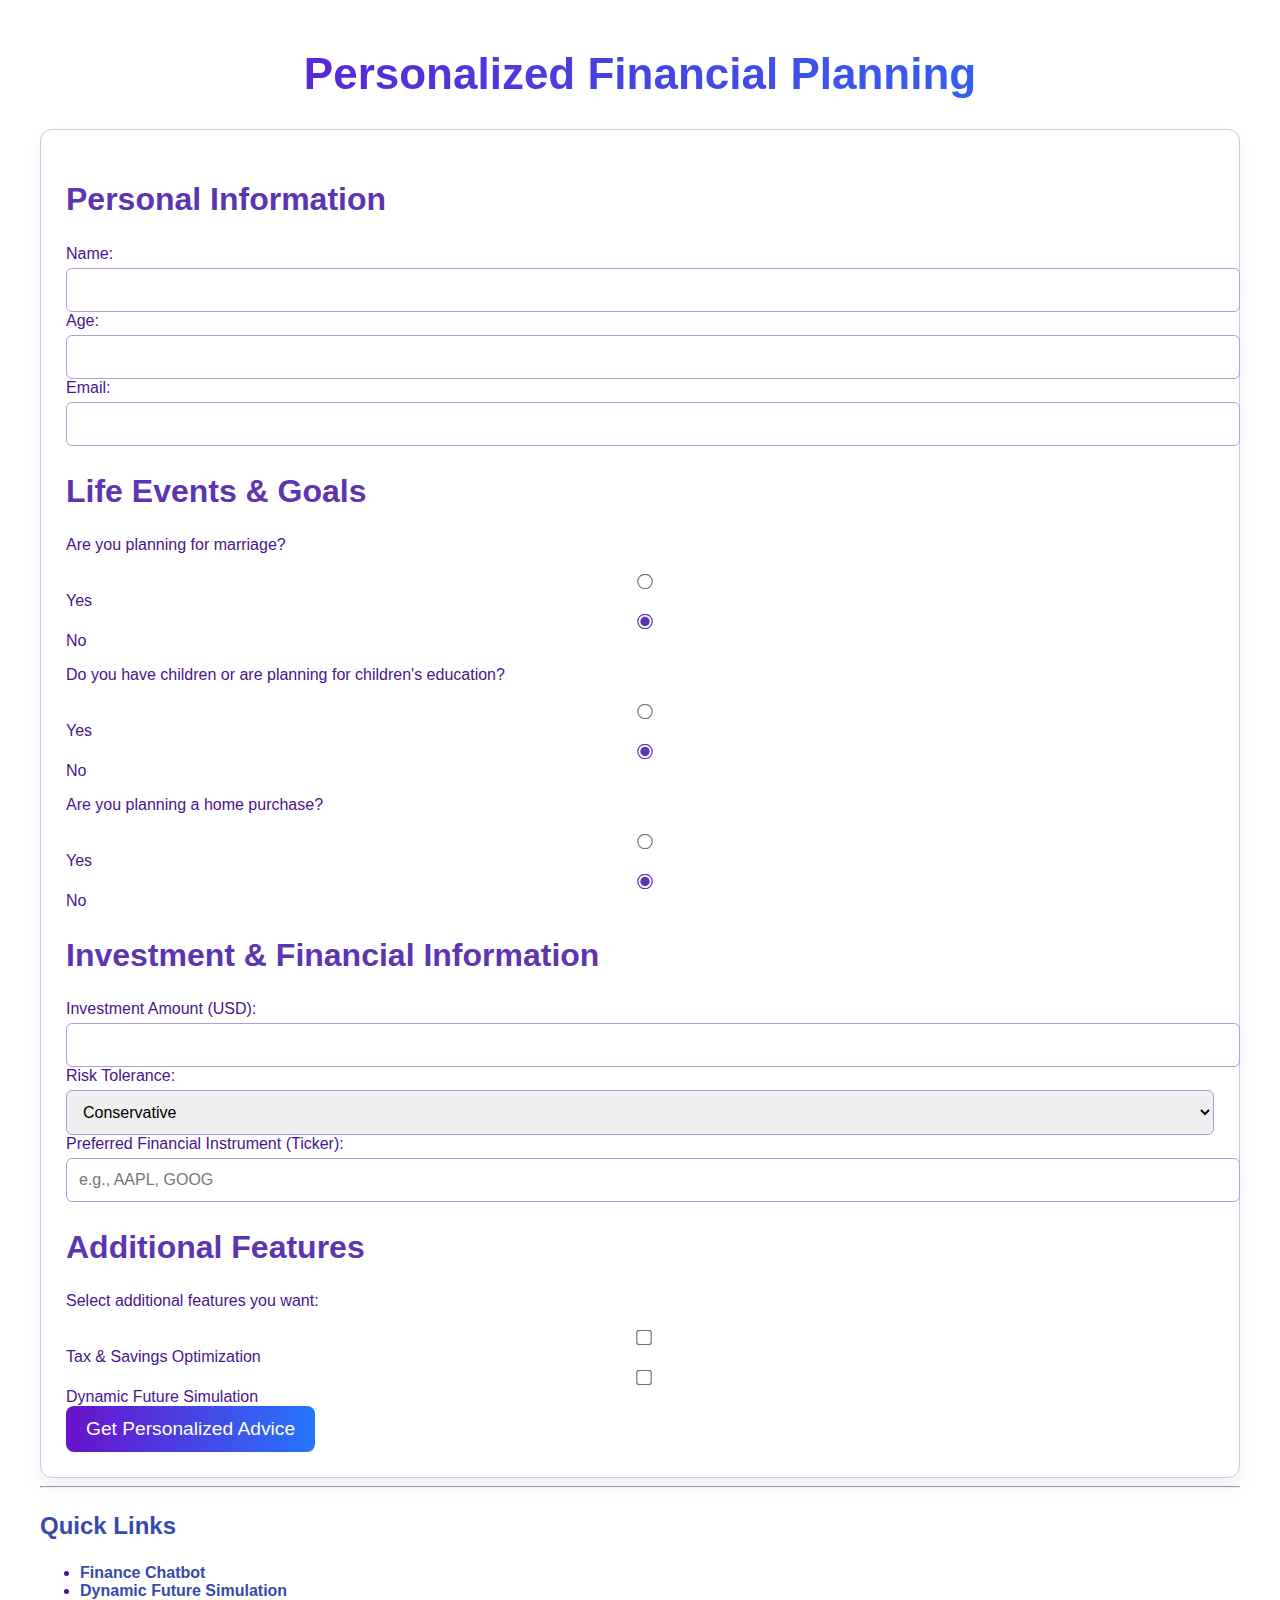
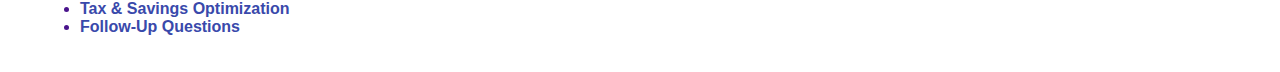
<file: index.html>
<!DOCTYPE html>
<html lang="en">
<head>
  <meta charset="UTF-8">
  <title>Personalized Financial Planning</title>
  <!-- Link to your compiled Tailwind CSS file -->
  <link rel="stylesheet" href="global.css">
</head>
<body class="bg-white text-purple-800 font-sans">
  <div class="container mx-auto p-6">
    <h1 class="text-5xl font-bold mb-10 text-center gradient-title">Personalized Financial Planning</h1>
    
    <form action="/" method="post" class="max-w-3xl mx-auto bg-white shadow-2xl rounded-xl p-10 border border-purple-200 transform transition duration-500 hover:scale-105">
      <!-- Personal Information -->
      <section class="mb-8">
        <h2 class="text-3xl font-semibold text-purple-600 mb-4">Personal Information</h2>
        <div class="grid grid-cols-1 md:grid-cols-2 gap-6">
          <div>
            <label for="name" class="block text-lg font-medium mb-2">Name:</label>
            <input type="text" id="name" name="name" required class="w-full p-3 border border-purple-300 rounded focus:outline-none focus:ring-2 focus:ring-purple-500 transition">
          </div>
          <div>
            <label for="age" class="block text-lg font-medium mb-2">Age:</label>
            <input type="number" id="age" name="age" required class="w-full p-3 border border-purple-300 rounded focus:outline-none focus:ring-2 focus:ring-purple-500 transition">
          </div>
          <div class="md:col-span-2">
            <label for="email" class="block text-lg font-medium mb-2">Email:</label>
            <input type="email" id="email" name="email" required class="w-full p-3 border border-purple-300 rounded focus:outline-none focus:ring-2 focus:ring-purple-500 transition">
          </div>
        </div>
      </section>
      
      <!-- Life Events & Goals -->
      <section class="mb-8">
        <h2 class="text-3xl font-semibold text-purple-600 mb-4">Life Events & Goals</h2>
        <div class="mb-4">
          <p class="text-lg font-medium mb-2">Are you planning for marriage?</p>
          <div class="flex items-center space-x-6">
            <label class="inline-flex items-center">
              <input type="radio" name="marriage" value="yes" class="form-radio text-purple-600">
              <span class="ml-2">Yes</span>
            </label>
            <label class="inline-flex items-center">
              <input type="radio" name="marriage" value="no" checked class="form-radio text-purple-600">
              <span class="ml-2">No</span>
            </label>
          </div>
        </div>
        <div class="mb-4">
          <p class="text-lg font-medium mb-2">Do you have children or are planning for children's education?</p>
          <div class="flex items-center space-x-6">
            <label class="inline-flex items-center">
              <input type="radio" name="children" value="yes" class="form-radio text-purple-600">
              <span class="ml-2">Yes</span>
            </label>
            <label class="inline-flex items-center">
              <input type="radio" name="children" value="no" checked class="form-radio text-purple-600">
              <span class="ml-2">No</span>
            </label>
          </div>
        </div>
        <div>
          <p class="text-lg font-medium mb-2">Are you planning a home purchase?</p>
          <div class="flex items-center space-x-6">
            <label class="inline-flex items-center">
              <input type="radio" name="home_purchase" value="yes" class="form-radio text-purple-600">
              <span class="ml-2">Yes</span>
            </label>
            <label class="inline-flex items-center">
              <input type="radio" name="home_purchase" value="no" checked class="form-radio text-purple-600">
              <span class="ml-2">No</span>
            </label>
          </div>
        </div>
      </section>
      
      <!-- Investment & Financial Information -->
      <section class="mb-8">
        <h2 class="text-3xl font-semibold text-purple-600 mb-4">Investment & Financial Information</h2>
        <div class="mb-4">
          <label for="investment_amount" class="block text-lg font-medium mb-2">Investment Amount (USD):</label>
          <input type="number" id="investment_amount" name="investment_amount" required class="w-full p-3 border border-purple-300 rounded focus:outline-none focus:ring-2 focus:ring-purple-500 transition">
        </div>
        <div class="mb-4">
          <label for="risk_tolerance" class="block text-lg font-medium mb-2">Risk Tolerance:</label>
          <select id="risk_tolerance" name="risk_tolerance" required class="w-full p-3 border border-purple-300 rounded focus:outline-none focus:ring-2 focus:ring-purple-500 transition">
            <option value="Conservative">Conservative</option>
            <option value="Moderate">Moderate</option>
            <option value="Aggressive">Aggressive</option>
          </select>
        </div>
        <div>
          <label for="ticker" class="block text-lg font-medium mb-2">Preferred Financial Instrument (Ticker):</label>
          <input type="text" id="ticker" name="ticker" placeholder="e.g., AAPL, GOOG" class="w-full p-3 border border-purple-300 rounded focus:outline-none focus:ring-2 focus:ring-purple-500 transition">
        </div>
      </section>
      
      <!-- Additional Features -->
      <section class="mb-8">
        <h2 class="text-3xl font-semibold text-purple-600 mb-4">Additional Features</h2>
        <p class="text-lg font-medium mb-2">Select additional features you want:</p>
        <div class="flex flex-col space-y-3">
          <label class="inline-flex items-center">
            <input type="checkbox" name="features" value="tax_savings" class="form-checkbox text-purple-600">
            <span class="ml-2">Tax & Savings Optimization</span>
          </label>
          <label class="inline-flex items-center">
            <input type="checkbox" name="features" value="future_simulation" class="form-checkbox text-purple-600">
            <span class="ml-2">Dynamic Future Simulation</span>
          </label>
        </div>
      </section>
      
      <!-- Submit Button -->
      <div class="text-center">
        <button type="submit" class="bg-purple-600 text-white px-8 py-3 rounded-lg hover:bg-purple-700 transition transform hover:scale-105">
          Get Personalized Advice
        </button>
      </div>
    </form>
    
    <!-- Quick Links -->
    <hr class="my-8 border-purple-200">
    <h3 class="text-2xl font-semibold mb-4 text-center">Quick Links</h3>
    <ul class="list-disc pl-6 space-y-2 text-center">
      <li><a href="chatbot.html" class="text-purple-600 hover:underline">Finance Chatbot</a></li>
      <li><a href="simulation.html" class="text-purple-600 hover:underline">Dynamic Future Simulation</a></li>
      <li><a href="tax_savings.html" class="text-purple-600 hover:underline">Tax & Savings Optimization</a></li>
      <li><a href="followup.html" class="text-purple-600 hover:underline">Follow-Up Questions</a></li>
    </ul>
  </div>
</body>
</html>
</file>
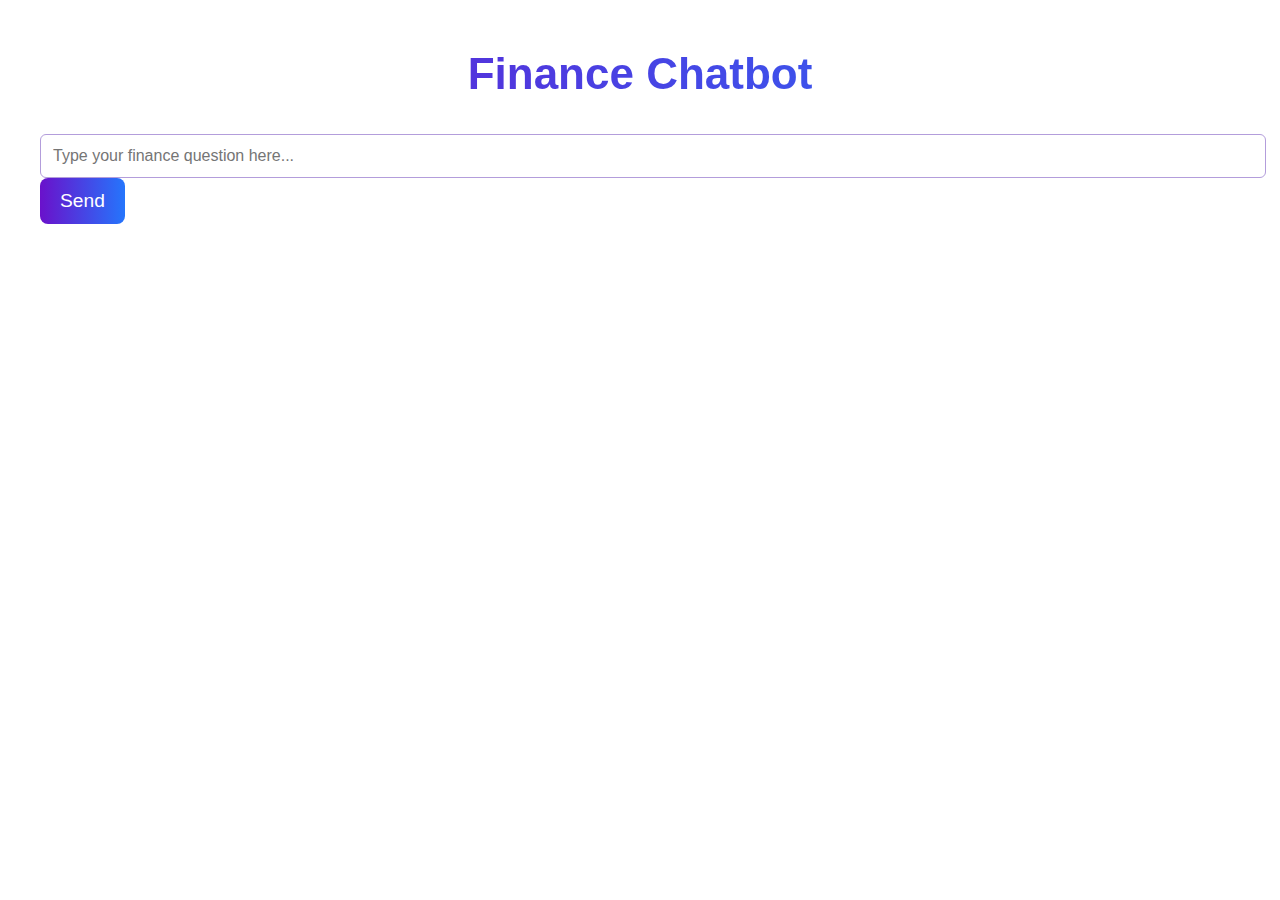
<file: chatbot.html>
<!DOCTYPE html>
<html lang="en">
<head>
  <meta charset="UTF-8">
  <title>Finance Chatbot</title>
  <!-- Link to your compiled Tailwind CSS file -->
  <link rel="stylesheet" href="global.css">

</head>
<body class="bg-white text-purple-800 font-sans">
  <div class="container mx-auto p-6">
    <h1 class="text-5xl font-bold mb-8 text-center text-purple-600 gradient-title">
      Finance Chatbot
    </h1>
    
    <div id="chatbox" class="border border-purple-200 p-6 h-96 overflow-y-scroll bg-white rounded-lg shadow-lg transform transition hover:scale-105">
      <!-- Chat messages will appear here -->
    </div>
    
    <div class="mt-6 flex flex-col items-center">
      <input type="text" id="userInput" placeholder="Type your finance question here..." class="w-full max-w-lg p-4 border border-purple-300 rounded-lg shadow-sm focus:outline-none focus:ring-2 focus:ring-purple-500 transition">
      <button onclick="sendMessage()" class="mt-4 bg-purple-600 text-white px-8 py-3 rounded-lg hover:bg-purple-700 transition transform hover:scale-105">
        Send
      </button>
    </div>
  </div>
  
  <script>
    function addMessage(sender, text) {
      const chatbox = document.getElementById('chatbox');
      const messageDiv = document.createElement('div');
      messageDiv.classList.add('mb-4', 'px-4', 'py-2', 'rounded-lg', 'shadow-sm');
      
      if (sender === 'user') {
        messageDiv.classList.add('bg-purple-100', 'self-end');
        messageDiv.innerHTML = `<strong class="text-purple-600">You:</strong> ${text}`;
      } else {
        messageDiv.classList.add('bg-purple-50', 'self-start');
        messageDiv.innerHTML = `<strong class="text-green-600">Chatbot:</strong> ${text}`;
      }
      chatbox.appendChild(messageDiv);
      chatbox.scrollTop = chatbox.scrollHeight;
    }
    
    async function sendMessage() {
      const input = document.getElementById('userInput');
      const message = input.value;
      if (!message) return;
      addMessage('user', message);
      input.value = "";
      
      // Send message to backend (assuming a POST endpoint /chatbot)
      const response = await fetch('/chatbot', {
        method: 'POST',
        headers: { 'Content-Type': 'application/json' },
        body: JSON.stringify({ message: message })
      });
      const data = await response.json();
      addMessage('bot', data.reply);
    }
  </script>
</body>
</html>
</file>
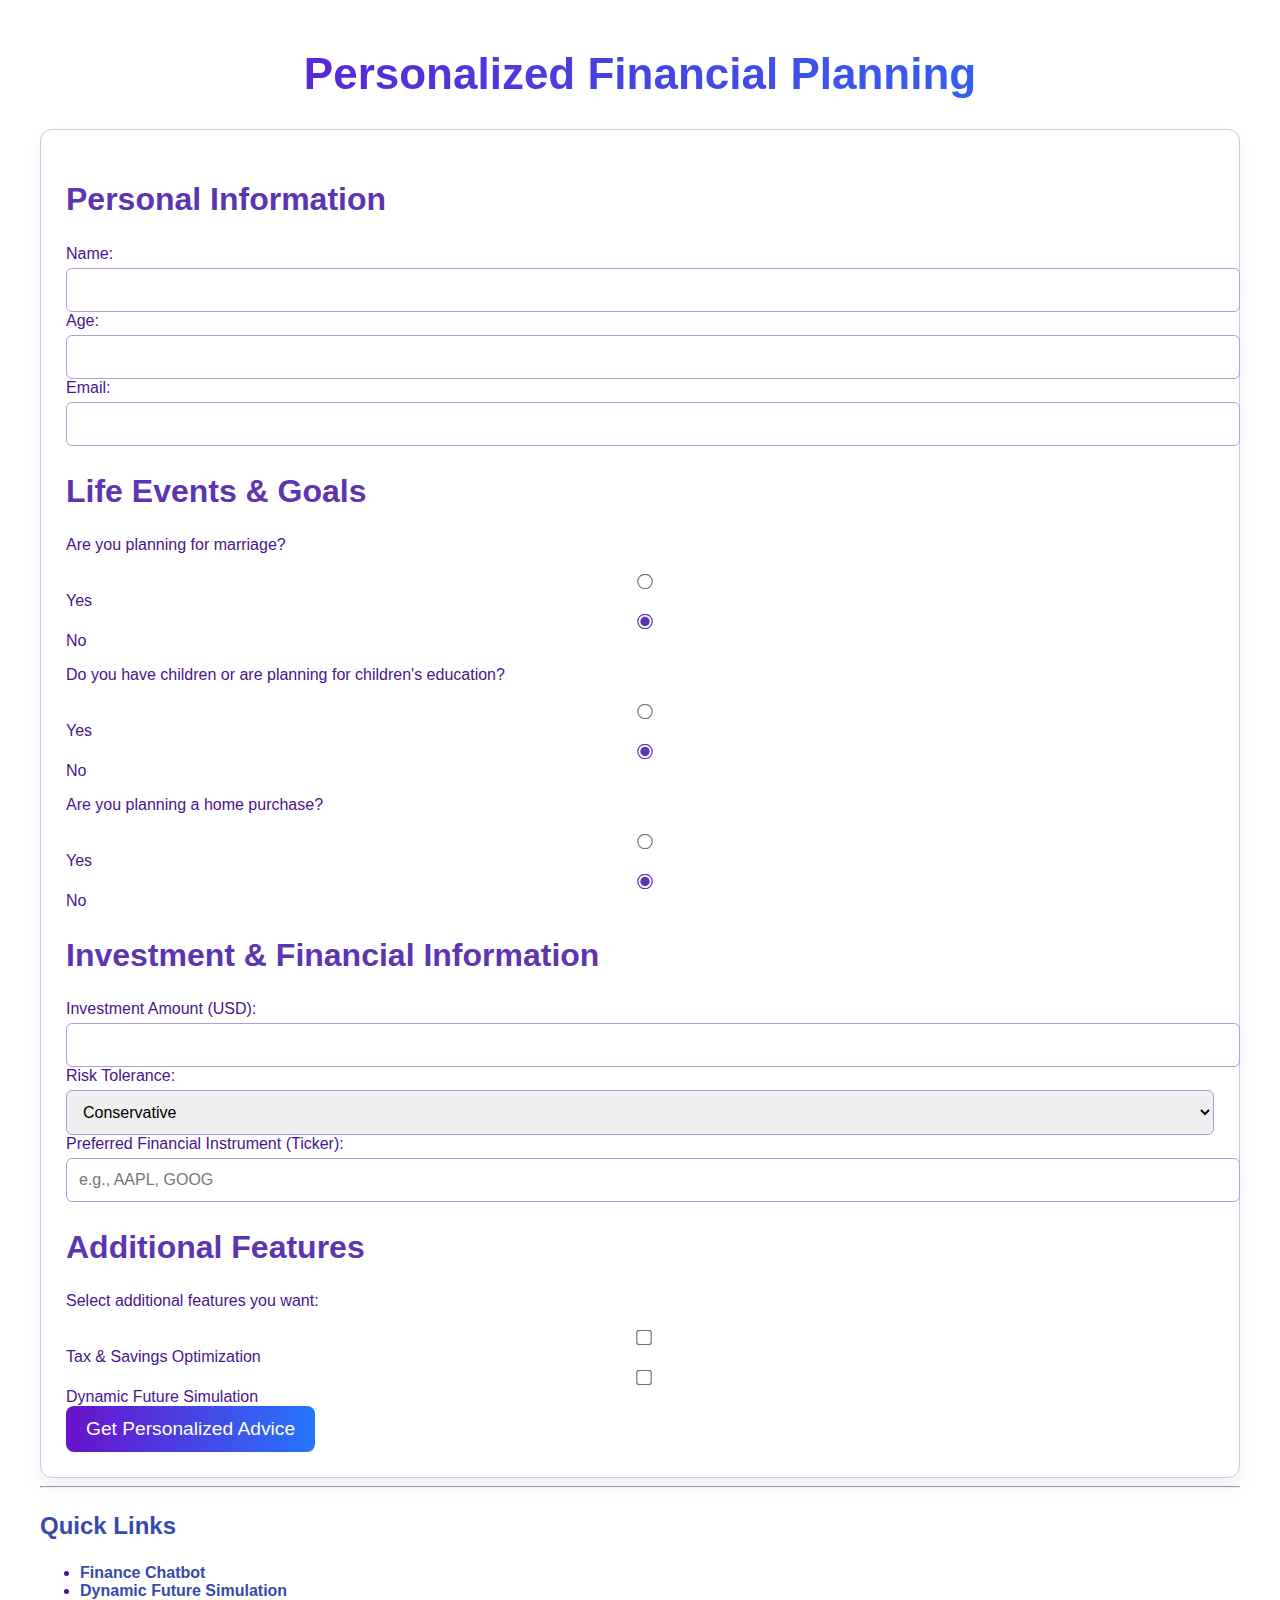
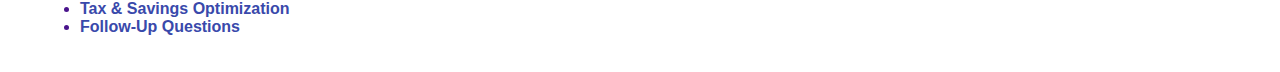
<file: home.html>
<!DOCTYPE html>
<html lang="en">
<head>
  <meta charset="UTF-8">
  <title>Personalized Financial Planning</title>
  <!-- Link to your compiled Tailwind CSS file -->
  <link rel="stylesheet" href="global.css">
</head>
<body class="bg-white text-purple-800 font-sans">
  <div class="container mx-auto p-6">
    <h1 class="text-5xl font-bold mb-10 text-center gradient-title">Personalized Financial Planning</h1>
    
    <form action="/" method="post" class="max-w-3xl mx-auto bg-white shadow-2xl rounded-xl p-10 border border-purple-200 transform transition duration-500 hover:scale-105">
      <!-- Personal Information -->
      <section class="mb-8">
        <h2 class="text-3xl font-semibold text-purple-600 mb-4">Personal Information</h2>
        <div class="grid grid-cols-1 md:grid-cols-2 gap-6">
          <div>
            <label for="name" class="block text-lg font-medium mb-2">Name:</label>
            <input type="text" id="name" name="name" required class="w-full p-3 border border-purple-300 rounded focus:outline-none focus:ring-2 focus:ring-purple-500 transition">
          </div>
          <div>
            <label for="age" class="block text-lg font-medium mb-2">Age:</label>
            <input type="number" id="age" name="age" required class="w-full p-3 border border-purple-300 rounded focus:outline-none focus:ring-2 focus:ring-purple-500 transition">
          </div>
          <div class="md:col-span-2">
            <label for="email" class="block text-lg font-medium mb-2">Email:</label>
            <input type="email" id="email" name="email" required class="w-full p-3 border border-purple-300 rounded focus:outline-none focus:ring-2 focus:ring-purple-500 transition">
          </div>
        </div>
      </section>
      
      <!-- Life Events & Goals -->
      <section class="mb-8">
        <h2 class="text-3xl font-semibold text-purple-600 mb-4">Life Events & Goals</h2>
        <div class="mb-4">
          <p class="text-lg font-medium mb-2">Are you planning for marriage?</p>
          <div class="flex items-center space-x-6">
            <label class="inline-flex items-center">
              <input type="radio" name="marriage" value="yes" class="form-radio text-purple-600">
              <span class="ml-2">Yes</span>
            </label>
            <label class="inline-flex items-center">
              <input type="radio" name="marriage" value="no" checked class="form-radio text-purple-600">
              <span class="ml-2">No</span>
            </label>
          </div>
        </div>
        <div class="mb-4">
          <p class="text-lg font-medium mb-2">Do you have children or are planning for children's education?</p>
          <div class="flex items-center space-x-6">
            <label class="inline-flex items-center">
              <input type="radio" name="children" value="yes" class="form-radio text-purple-600">
              <span class="ml-2">Yes</span>
            </label>
            <label class="inline-flex items-center">
              <input type="radio" name="children" value="no" checked class="form-radio text-purple-600">
              <span class="ml-2">No</span>
            </label>
          </div>
        </div>
        <div>
          <p class="text-lg font-medium mb-2">Are you planning a home purchase?</p>
          <div class="flex items-center space-x-6">
            <label class="inline-flex items-center">
              <input type="radio" name="home_purchase" value="yes" class="form-radio text-purple-600">
              <span class="ml-2">Yes</span>
            </label>
            <label class="inline-flex items-center">
              <input type="radio" name="home_purchase" value="no" checked class="form-radio text-purple-600">
              <span class="ml-2">No</span>
            </label>
          </div>
        </div>
      </section>
      
      <!-- Investment & Financial Information -->
      <section class="mb-8">
        <h2 class="text-3xl font-semibold text-purple-600 mb-4">Investment & Financial Information</h2>
        <div class="mb-4">
          <label for="investment_amount" class="block text-lg font-medium mb-2">Investment Amount (USD):</label>
          <input type="number" id="investment_amount" name="investment_amount" required class="w-full p-3 border border-purple-300 rounded focus:outline-none focus:ring-2 focus:ring-purple-500 transition">
        </div>
        <div class="mb-4">
          <label for="risk_tolerance" class="block text-lg font-medium mb-2">Risk Tolerance:</label>
          <select id="risk_tolerance" name="risk_tolerance" required class="w-full p-3 border border-purple-300 rounded focus:outline-none focus:ring-2 focus:ring-purple-500 transition">
            <option value="Conservative">Conservative</option>
            <option value="Moderate">Moderate</option>
            <option value="Aggressive">Aggressive</option>
          </select>
        </div>
        <div>
          <label for="ticker" class="block text-lg font-medium mb-2">Preferred Financial Instrument (Ticker):</label>
          <input type="text" id="ticker" name="ticker" placeholder="e.g., AAPL, GOOG" class="w-full p-3 border border-purple-300 rounded focus:outline-none focus:ring-2 focus:ring-purple-500 transition">
        </div>
      </section>
      
      <!-- Additional Features -->
      <section class="mb-8">
        <h2 class="text-3xl font-semibold text-purple-600 mb-4">Additional Features</h2>
        <p class="text-lg font-medium mb-2">Select additional features you want:</p>
        <div class="flex flex-col space-y-3">
          <label class="inline-flex items-center">
            <input type="checkbox" name="features" value="tax_savings" class="form-checkbox text-purple-600">
            <span class="ml-2">Tax & Savings Optimization</span>
          </label>
          <label class="inline-flex items-center">
            <input type="checkbox" name="features" value="future_simulation" class="form-checkbox text-purple-600">
            <span class="ml-2">Dynamic Future Simulation</span>
          </label>
        </div>
      </section>
      
      <!-- Submit Button -->
      <div class="text-center">
        <button type="submit" class="bg-purple-600 text-white px-8 py-3 rounded-lg hover:bg-purple-700 transition transform hover:scale-105">
          Get Personalized Advice
        </button>
      </div>
    </form>
    
    <!-- Quick Links -->
    <hr class="my-8 border-purple-200">
    <h3 class="text-2xl font-semibold mb-4 text-center">Quick Links</h3>
    <ul class="list-disc pl-6 space-y-2 text-center">
      <li><a href="C:\Users\Aanya\financialstuff\Google\templates\chatbot.html" class="text-purple-600 hover:underline">Finance Chatbot</a></li>
      <li><a href="C:\Users\Aanya\financialstuff\Google\templates\simulation.html" class="text-purple-600 hover:underline">Dynamic Future Simulation</a></li>
      <li><a href="C:\Users\Aanya\financialstuff\Google\templates\tax_savings.html" class="text-purple-600 hover:underline">Tax & Savings Optimization</a></li>
      <li><a href="C:\Users\Aanya\financialstuff\Google\templates\followup.html" class="text-purple-600 hover:underline">Follow-Up Questions</a></li>
    </ul>
  </div>
</body>
</html>
</file>
<file: global.css>
/* global.css */

/* General Styling */
body {
  font-family: 'Inter', sans-serif;
  background-color: #ffffff;
  color: #4a148c; /* Deep purple */
  margin: 0;
  padding: 0;
}

/* Container */
.container {
  max-width: 1200px;
  margin: 0 auto;
  padding: 20px;
}

/* Headings */
h1, h2, h3 {
  font-weight: 700;
}

h1 {
  font-size: 2.75rem;
  text-align: center;
  background: linear-gradient(to right, #6a11cb, #2575fc);
  background-clip: text;
  -webkit-background-clip: text;
  -webkit-text-fill-color: transparent;
}

h2 {
  font-size: 2rem;
  color: #5e35b1; /* Mid purple */
}

h3 {
  font-size: 1.5rem;
  color: #3949ab; /* Deep blue */
}

/* Form */
form {
  background: #ffffff;
  padding: 25px;
  border-radius: 12px;
  box-shadow: 0 10px 20px rgba(82, 95, 127, 0.1);
  border: 1px solid #d1c4e9;
  transition: transform 0.3s ease-in-out;
}

form:hover {
  transform: scale(1.02);
}

/* Input Fields */
input, select, textarea {
  width: 100%;
  padding: 12px;
  margin-top: 5px;
  border: 1px solid #b39ddb; /* Light purple */
  border-radius: 6px;
  font-size: 1rem;
  transition: 0.3s;
}

input:focus, select:focus, textarea:focus {
  border-color: #512da8;
  outline: none;
  box-shadow: 0 0 8px rgba(81, 45, 168, 0.3);
}

/* Buttons */
button {
  background: linear-gradient(to right, #6a11cb, #2575fc);
  color: white;
  padding: 12px 20px;
  font-size: 1.2rem;
  border: none;
  border-radius: 8px;
  cursor: pointer;
  transition: 0.3s;
}

button:hover {
  background: linear-gradient(to right, #4a148c, #1e88e5);
  transform: scale(1.05);
}

/* Radio & Checkbox Styling */
input[type="radio"], input[type="checkbox"] {
  accent-color: #5e35b1;
  transform: scale(1.2);
  margin-right: 8px;
}

/* Links */
a {
  color: #3949ab;
  text-decoration: none;
  font-weight: 600;
}

a:hover {
  text-decoration: underline;
  color: #1e88e5;
}

/* Responsive Design */
@media (max-width: 768px) {
  form {
    padding: 20px;
  }

  h1 {
    font-size: 2.2rem;
  }

  h2 {
    font-size: 1.8rem;
  }
}
</file>
